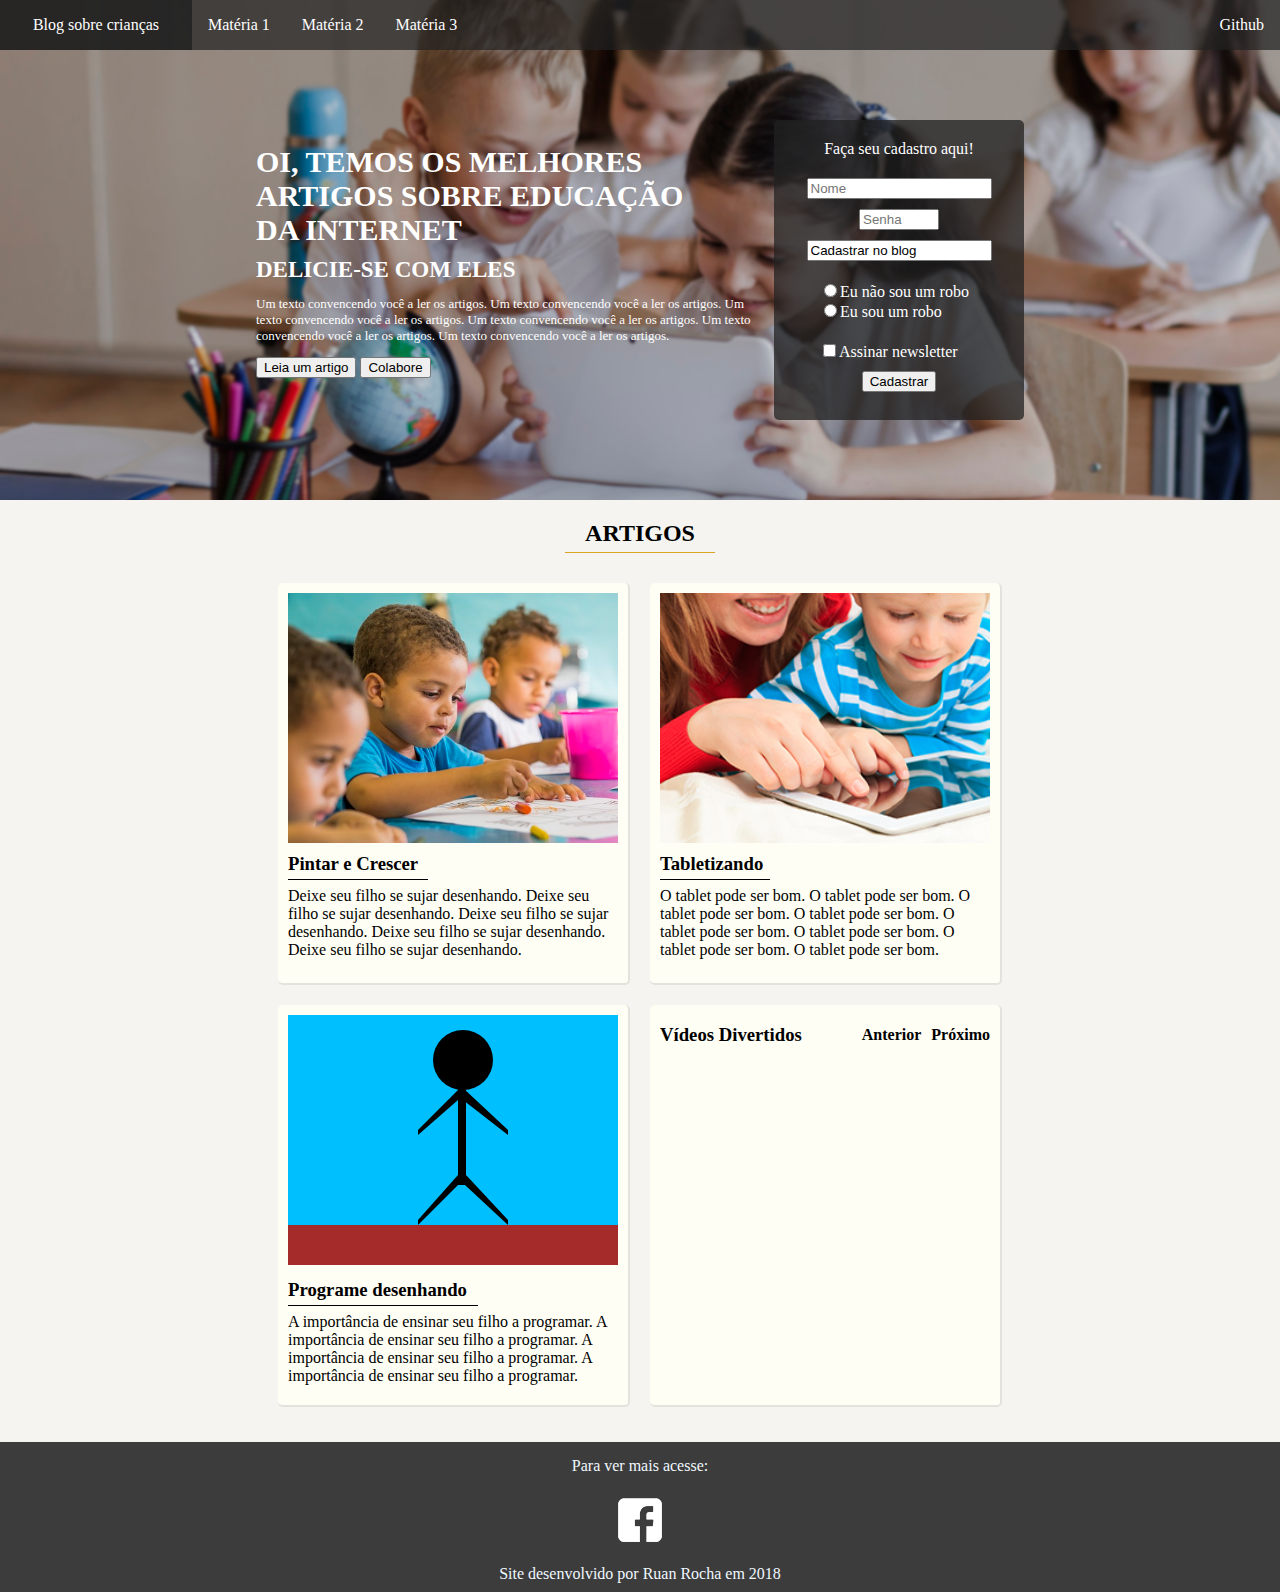
<file: Atividade2/index.html>
<!DOCTYPE html>
<html>
<head>
    <meta charset="utf-8" />
    <title>Blog sobre crianças</title>
    <style>
        body{
            margin: 0;
            padding: 0;
            background-color:  rgb(245, 244, 240);
        }
        p{
            word-wrap: break-word;
        }
        footer{
            width: 100%;
            height: 150px;
            background-color: rgb(60, 60, 60);
            margin-top: 25px;
            margin-bottom: 0;
        }
        footer p{
            color: aliceblue;
            position: relative;
            display: flex;
            flex-direction: row;
            justify-content: center;
            align-items: center;
            margin-bottom: 0;
        }
        header{
            margin: 0;
            padding: 0;
            width: 15%;
            float: left;
        }
        header > div{
            list-style-type: none;
            margin: 0;
            padding: 0;
            width: 100%;
            overflow: hidden;
            background-color: rgba(33, 33, 33, 0.7);
        }
        header > div > a{
            display: block;
            color: white;
            text-align: center;
            padding: 16px;
            text-decoration: none;
        }
        header > div > a:hover{
            background-color: rgba(33, 33, 33, 0.8);
        }
        header > div > a > h1{
            font-size: 16px;
            padding: 0;
            margin: 0;
            font-weight: 100;
        }
        nav{
            margin: 0;
            padding: 0;
            width: 85%;
            float: right;
        }
        nav > ul{
            list-style-type: none;
            margin: 0;
            padding: 0;
            width: 100%;
            overflow: hidden;
            background-color: rgba(33, 33, 33, 0.7);
        }
        nav > ul > li{
            float: left;
        }
        .floatR{
            float: right;
        }
        nav > ul > li > a:hover{
            background-color: rgba(33, 33, 33, 0.9);
        }
        nav > ul > li > a{
            display: block;
            color: white;
            text-align: center;
            padding: 16px;
            text-decoration: none;
        }
        .cadastro{
            width: 100%;
            height: 500px;
            margin: 0;
            background-image: url("345941-PAIUME-210.jpg");
            background-size: 100%;
            background-position: center;
        }
        .form{
            height: 300px;
            width: 250px;
            background-color: rgba(33, 33, 33, 0.75);
            float: right;
            margin-top: 5.5%;
            margin-right: 20%;
            border-radius:5px;
            color: white;
        }
        .form-item{
            text-align: center;
            margin: 10px;
        }
        .matInic{
            height: 300px;
            width: 500px;
            float: left;
            margin-left: 20%;
            margin-top: 5.5%;
        }
        .div_titulo{
            position: relative;
            display: flex;
            flex-direction: row;
            justify-content: center;
            align-items: center;
        }
        .titulo_secao{
            text-align: center;
            align-content: center;
            width: 150px;
            padding-bottom: 5px;
            border-style: solid;
            border-width: 0px 0px 1px 0px;
            border-color: goldenrod;
        }
        .titulo_inic{
            color: white;
            font-size: 30px;
            margin-bottom: 10px;
        }
        .titulo_sec{
            font-size: 23px;
            font-weight: 600;
            margin: 0;
            padding: 0;
        }
        .para_tit_inic{
            color: white;
            font-size: 13px;
        }
        #imgArt1{
            height: 250px;
            width: 330px;
            background-image: url("AulaDeMovimento_M2.jpg");
            background-repeat: no-repeat;
            background-size: 130%;
            margin: 10px 10px 0px 10px;
        }
        #imgArt2{
            height: 250px;
            width: 330px;
            background-image: url("ParentKid_tablet_1920x1080.jpg");
            background-repeat: no-repeat;
            background-size: 140%;
            margin: 10px 10px 0px 10px;
        }
        #svgArt3{
            height: 250px;
            width: 330px;
            margin: 10px 10px 0px 10px;
        }
        .sec{
            height: 100px;
            width: 330px;
            margin: 0px 10px 10px 10px;
        }
        
        section h3, .sec h3{
            margin-top:10px;
            margin-bottom: 7px;
            border-style: solid;
            border-width: 0px 0px 1px 0px;
            border-color: black;
            width: 140px;
            padding-bottom: 4px; 
        }
        section p, .sec p{
            margin-top: 0px;
            padding: 0px;
        }
        .container{
            position: relative;
            display: flex;
            flex-direction: row;
            justify-content: center;
            align-items: center;
        }
        .art{
            width: 350px;
            height: 400px;
            margin: 10px;
            background-color: rgb(255, 254, 244);
            border-right: 2px solid rgba(200, 200, 200, 0.5);
            border-bottom: 2px solid rgba(200, 200, 200, 0.5);
            border-radius:5px;
        }
        .icon{
            position: relative;
            display: flex;
            flex-direction: row;
            justify-content: center;
            align-items: center;
            margin-top: 20px;
        }
        .icon img{
            width: 50px;
            height: 50px;
        }
    </style>
</head>
<body>
    <header>
        <div><a href="#"><h1>Blog sobre crianças</h1></a></div>
    </header>
    <nav>
        <ul>
            <li><a href="https://edition.cnn.com/2018/09/03/opinions/france-smartphone-ban-opinion-bociurkiw/index.html">Matéria 1</a></li>
            <li><a href="https://www.bbc.co.uk/news/uk-england-lancashire-45398774">Matéria 2</a></li>
            <li><a href="http://news.met.police.uk/news/christmas-tree-project-launched-137264">Matéria 3</a></li>
            <li class="floatR"><a href="https://github.com/ruanrochaas">Github</a></li>
        </ul>
    </nav>
    <div class="cadastro">
        <div class="matInic">
            <h2 class="titulo_inic">OI, TEMOS OS MELHORES ARTIGOS SOBRE EDUCAÇÃO <br>DA INTERNET</h2>
            <P class="titulo_inic titulo_sec">DELICIE-SE COM ELES</P>
            <p class="para_tit_inic">Um texto convencendo você a ler os artigos. Um texto convencendo você a ler os artigos. Um texto convencendo você a ler os artigos. Um texto convencendo você a ler os artigos. Um texto convencendo você a ler os artigos. Um texto convencendo você a ler os artigos. </p>
            <a href="#art1"><button>Leia um artigo</button></a>
            <a href="#form"><button>Colabore</button></a>
        </div>
        <article>
            <form class="form" action="" method="GET" id="form">
                <div class="form-item" style="padding-top:10px">Faça seu cadastro aqui!</div>
                <div style="margin: 20px;">
                    <div class="form-item"><input type="text" placeholder="Nome" maxlength="15"></div>
                    <div class="form-item"><input type="number" placeholder="Senha" min="25000" max="30000"></div>
                    <div class="form-item"><input type="aviso" value="Cadastrar no blog" readonly></div>
                </div>
                <div style="margin: 20px;">
                    <div style="width: 160px; margin: auto; text-align: left;">
                        <input type="radio" name="robot">Eu não sou um robo<br>
                        <input type="radio" name="robot">Eu sou um robo
                    </div>
                </div>
                <div style="width: 160px; margin: auto; text-align: left;"><input type="checkbox">Assinar newsletter</div>
                <div class="form-item"><button onclick="alert('Cadastro realizado!')">Cadastrar</button></div>
            </form>
        </article>
    </div>
    <div>
        <div class="div_titulo">
            <h2 class="titulo_secao">ARTIGOS</h2>
        </div>
        <div class="container">
            <article class="art">
                <section id="imgArt1"></section>
                <section class="sec">
                    <h3>Pintar e Crescer</h3>
                    <p>Deixe seu filho se sujar desenhando. Deixe seu filho se sujar desenhando. Deixe seu filho se sujar desenhando. Deixe seu filho se sujar desenhando. Deixe seu filho se sujar desenhando. </p>
                </section>
            </article>
            <article class="art">
                <section id="imgArt2"></section>
                <section class="sec">
                    <h3 style="width: 110px">Tabletizando</h3>
                    <p>O tablet pode ser bom. O tablet pode ser bom. O tablet pode ser bom. O tablet pode ser bom. O tablet pode ser bom. O tablet pode ser bom. O tablet pode ser bom. O tablet pode ser bom. </p>
                </section>
            </article>
        </div>
        <div class="container">
            <article class="art">
                <section>
                    <svg id="svgArt3">
                        <rect x="0" y="0" width="450px" height="210px" fill="deepskyblue" />
                        <rect x="0" y="210" width="450px" height="50px" fill="brown" />
                        <circle cx="175" cy="45" r="30" fill="black" />
                        <rect x="170" y="70" width="8px" height="100px" fill="black" />
                        <polygon points="170,75 170,85 130,120 130,115" fill="black" />
                        <polygon points="175,73 175,85 220,120 220,115" fill="black" />
                        <polygon points="170,160 170,170 130,210 130,205" fill="black" />
                        <polygon points="178,160 177,170 220,210 220,205" fill="black" />
                    </svg>
                </section>
                <section class="sec">
                    <h3 style="width: 190px">Programe desenhando</h3>
                    <p>A importância de ensinar seu filho a programar. A importância de ensinar seu filho a programar. A importância de ensinar seu filho a programar. A importância de ensinar seu filho a programar.</p>
                </section>
            </article>
            <article class="art">
                <h3 style="float:left; padding-left: 10px">Vídeos Divertidos</h3>
                <div>
                    <a onclick="document.getElementById('vid1').style.display = 'none'; document.getElementById('vid2').style.display = 'block';"><h4 style="float:right; padding-right: 10px">Próximo</h4></a>
                    <a onclick="document.getElementById('vid2').style.display = 'none'; document.getElementById('vid1').style.display = 'block';"><h4 style="float:right; padding-right: 10px">Anterior</h4></a>
                </div>
                <iframe id="vid1" style="display:block" width="350" height="330" src="https://www.youtube.com/embed/OaB2ebyEQ-Y" frameborder="0" allow="autoplay; encrypted-media" allowfullscreen></iframe>
                <iframe id="vid2" style="display:none" width="350" height="330" src="https://www.youtube.com/embed/Fsn48jgFUGM" frameborder="0" allow="autoplay; encrypted-media" allowfullscreen ></iframe>
            </article>
        </div>
    </div>
    <footer>
        <p style="padding-top: 15px">Para ver mais acesse:</p>
        <div class="icon"><a href="http://facebook.com/meunomeinteiro"><img src="facebook.png" alt="facebook logo"></a></div>
        <p>Site desenvolvido por Ruan Rocha em 2018</p>
    </footer>
</body>
</html>
</file>
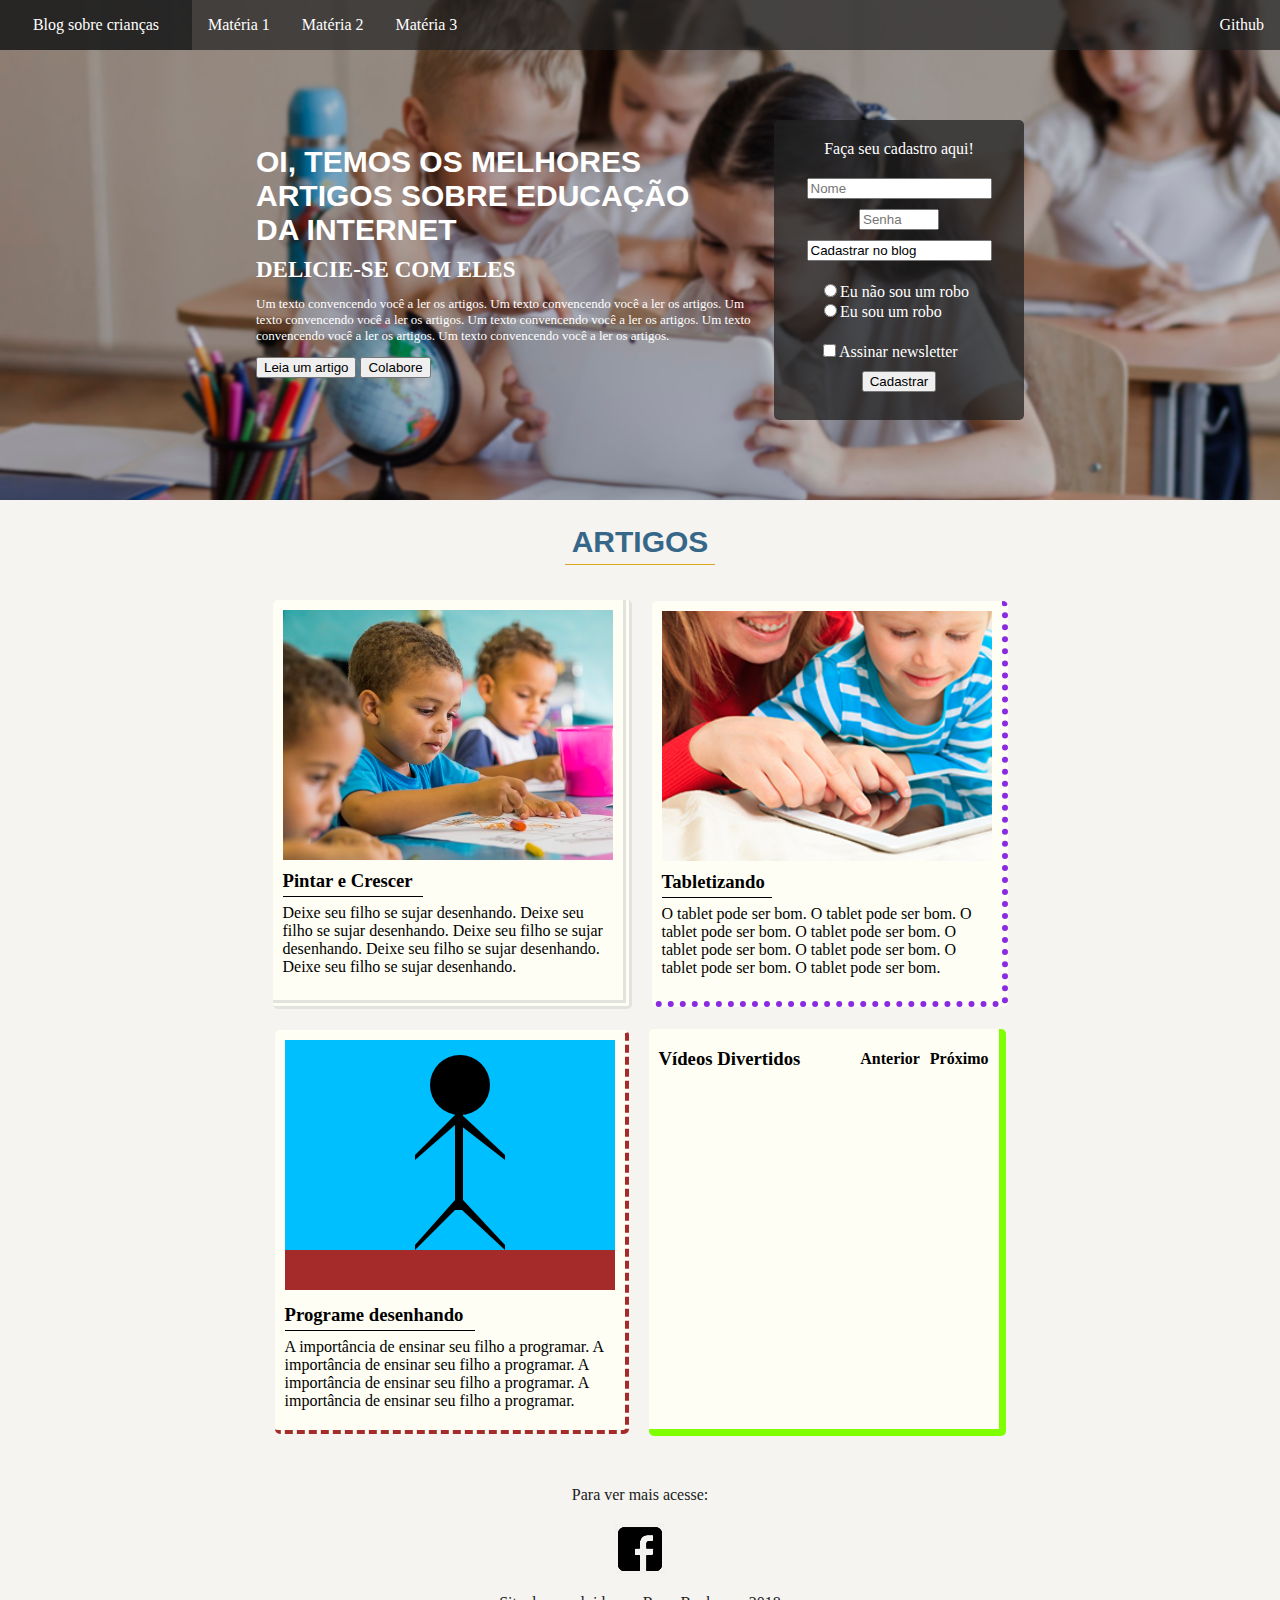
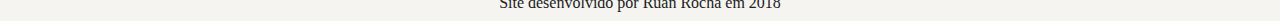
<file: Atividade3/index.html>
<!DOCTYPE html>
<html>
<head>
    <meta charset="utf-8" />
    <title>Blog sobre crianças</title>
    <link rel="stylesheet" href="style.css">
</head>
<body>
    <header>
        <div><a href="#"><h1>Blog sobre crianças</h1></a></div>
    </header>
    <nav>
        <ul>
            <li><a href="https://edition.cnn.com/2018/09/03/opinions/france-smartphone-ban-opinion-bociurkiw/index.html">Matéria 1</a></li>
            <li><a href="https://www.bbc.co.uk/news/uk-england-lancashire-45398774">Matéria 2</a></li>
            <li><a href="http://news.met.police.uk/news/christmas-tree-project-launched-137264">Matéria 3</a></li>
            <li class="floatR"><a href="https://github.com/ruanrochaas">Github</a></li>
        </ul>
    </nav>
    <div class="cadastro">
        <div class="matInic">
            <h2 class="titulo_inic">OI, TEMOS OS MELHORES ARTIGOS SOBRE EDUCAÇÃO <br>DA INTERNET</h2>
            <P class="titulo_inic titulo_sec">DELICIE-SE COM ELES</P>
            <p class="para_tit_inic">Um texto convencendo você a ler os artigos. Um texto convencendo você a ler os artigos. Um texto convencendo você a ler os artigos. Um texto convencendo você a ler os artigos. Um texto convencendo você a ler os artigos. Um texto convencendo você a ler os artigos. </p>
            <a href="#art1"><button>Leia um artigo</button></a>
            <a href="#form"><button>Colabore</button></a>
        </div>
        <article>
            <form class="form" action="" method="GET" id="form">
                <div class="form-item" style="padding-top:10px">Faça seu cadastro aqui!</div>
                <div style="margin: 20px;">
                    <div class="form-item"><input type="text" placeholder="Nome" maxlength="15"></div>
                    <div class="form-item"><input type="number" placeholder="Senha" min="25000" max="30000"></div>
                    <div class="form-item"><input type="aviso" value="Cadastrar no blog" readonly></div>
                </div>
                <div style="margin: 20px;">
                    <div style="width: 160px; margin: auto; text-align: left;">
                        <input type="radio" name="robot">Eu não sou um robo<br>
                        <input type="radio" name="robot">Eu sou um robo
                    </div>
                </div>
                <div style="width: 160px; margin: auto; text-align: left;"><input type="checkbox">Assinar newsletter</div>
                <div class="form-item"><button onclick="cadst()">Cadastrar</button></div>
            </form>
        </article>
    </div>
    <div>
        <div class="div_titulo">
            <h2 class="titulo_secao">ARTIGOS</h2>
        </div>
        <div class="container">
            <article class="art">
                <section id="imgArt1"></section>
                <section class="sec">
                    <h3>Pintar e Crescer</h3>
                    <p>Deixe seu filho se sujar desenhando. Deixe seu filho se sujar desenhando. Deixe seu filho se sujar desenhando. Deixe seu filho se sujar desenhando. Deixe seu filho se sujar desenhando. </p>
                </section>
            </article>
            <article class="art" style="border-right-style: dotted; border-bottom-style: dotted; border-width: 0.5vw; border-color: blueviolet;">
                <section id="imgArt2"></section>
                <section class="sec">
                    <h3 style="width: 110px">Tabletizando</h3>
                    <p>O tablet pode ser bom. O tablet pode ser bom. O tablet pode ser bom. O tablet pode ser bom. O tablet pode ser bom. O tablet pode ser bom. O tablet pode ser bom. O tablet pode ser bom. </p>
                </section>
            </article>
        </div>
        <div class="container">
            <article class="art" style="border-right-style: dashed; border-bottom-style: dashed; border-width: 0.05in; border-color: brown">
                <section>
                    <svg id="svgArt3">
                        <rect x="0" y="0" width="450px" height="210px" fill="deepskyblue" />
                        <rect x="0" y="210" width="450px" height="50px" fill="brown" />
                        <circle cx="175" cy="45" r="30" fill="black" />
                        <rect x="170" y="70" width="8px" height="100px" fill="black" />
                        <polygon points="170,75 170,85 130,120 130,115" fill="black" />
                        <polygon points="175,73 175,85 220,120 220,115" fill="black" />
                        <polygon points="170,160 170,170 130,210 130,205" fill="black" />
                        <polygon points="178,160 177,170 220,210 220,205" fill="black" />
                    </svg>
                </section>
                <section class="sec">
                    <h3 style="width: 190px">Programe desenhando</h3>
                    <p>A importância de ensinar seu filho a programar. A importância de ensinar seu filho a programar. A importância de ensinar seu filho a programar. A importância de ensinar seu filho a programar.</p>
                </section>
            </article>
            <article class="art" style="border-right-style: solid; border-bottom-style: solid; border-width: 0.2cm; border-color: chartreuse">
                <h3 style="float:left; padding-left: 10px">Vídeos Divertidos</h3>
                <div>
                    <a onclick="prox()"><h4 style="float:right; padding-right: 10px">Próximo</h4></a>
                    <a onclick="ant()"><h4 style="float:right; padding-right: 10px">Anterior</h4></a>
                </div>
                <iframe id="vid1" style="display:block" width="350" height="330" src="https://www.youtube.com/embed/OaB2ebyEQ-Y" frameborder="0" allow="autoplay; encrypted-media" allowfullscreen></iframe>
                <iframe id="vid2" style="display:none" width="350" height="330" src="https://www.youtube.com/embed/Fsn48jgFUGM" frameborder="0" allow="autoplay; encrypted-media" allowfullscreen ></iframe>
            </article>
        </div>
    </div>
    <footer>
        <p style="padding-top: 15px">Para ver mais acesse:</p>
        <div class="icon"><a href="http://facebook.com/meunomeinteiro"><img src="facebook.png" alt="facebook logo"></a></div>
        <p>Site desenvolvido por Ruan Rocha em 2018</p>
    </footer>
    <script src="script.js"></script>
</body>
</html>
</file>
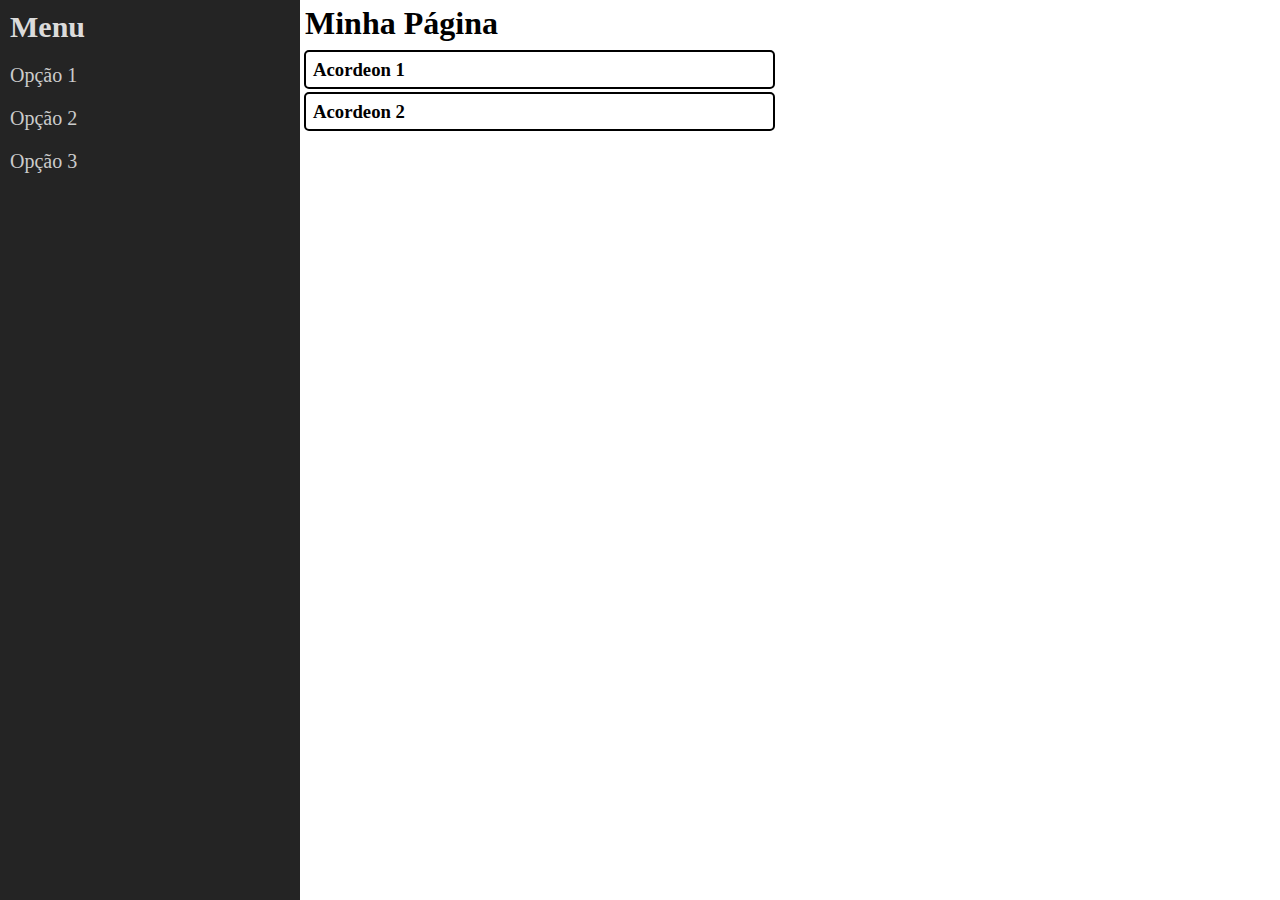
<file: Atividade5/index.html>
<!DOCTYPE html>
<html lang="en">
<head>
    <meta charset="UTF-8">
    <meta name="viewport" content="width=device-width, initial-scale=1.0">
    <meta http-equiv="X-UA-Compatible" content="ie=edge">
    <link rel="stylesheet" href="style.css">
    <title>Minha Página</title>
</head>
<body>
    <div class="container">
        
        <div class="tela">
            <div class="menu">
                <h3>Menu</h3>
                <ul>
                    <li><a href="#">Opção 1</a></li>
                    <li><a href="#">Opção 2</a></li>
                    <li><a href="#">Opção 3</a></li>
                </ul>
            </div>
            <div class="conteudo">
                <header>
                    <div class="menu-bot"><img src="./Images/Hamburger_icon.svg.png" alt=""></div>
                    <h1 class="titulo">Minha Página</h1>
                </header>
                <div class="acord">
                    <h3><a href="#" class="tit1">Acordeon 1</a></h3>
                    <div class="p1"><p>Texto acordeon 1. Texto acordeon 1. Texto acordeon 1. Texto acordeon 1. Texto acordeon 1. Texto acordeon 1. Texto acordeon 1. Texto acordeon 1. Texto acordeon 1. Texto acordeon 1. Texto acordeon 1. Texto acordeon 1. Texto acordeon 1. Texto acordeon 1. Texto acordeon 1. Texto acordeon 1. Texto acordeon 1. Texto acordeon 1. Texto acordeon 1. Texto acordeon 1. Texto acordeon 1. Texto acordeon 1. Texto acordeon 1. Texto acordeon 1. </p></div>
                </div>
                <div class="acord">
                    <h3><a href="#" class="tit1">Acordeon 2</a></h3>
                    <div class="p1"><p>Texto acordeon 1. Texto acordeon 1. Texto acordeon 1. Texto acordeon 1. Texto acordeon 1. Texto acordeon 1. Texto acordeon 1. Texto acordeon 1. Texto acordeon 1. Texto acordeon 1. Texto acordeon 1. Texto acordeon 1. Texto acordeon 1. Texto acordeon 1. Texto acordeon 1. Texto acordeon 1. Texto acordeon 1. Texto acordeon 1. Texto acordeon 1. Texto acordeon 1. Texto acordeon 1. Texto acordeon 1. Texto acordeon 1. Texto acordeon 1. </p></div>
                </div>
            </div>
        </div>
    </div>
    <script src="./script.js"></script>
</body>
</html>
</file>
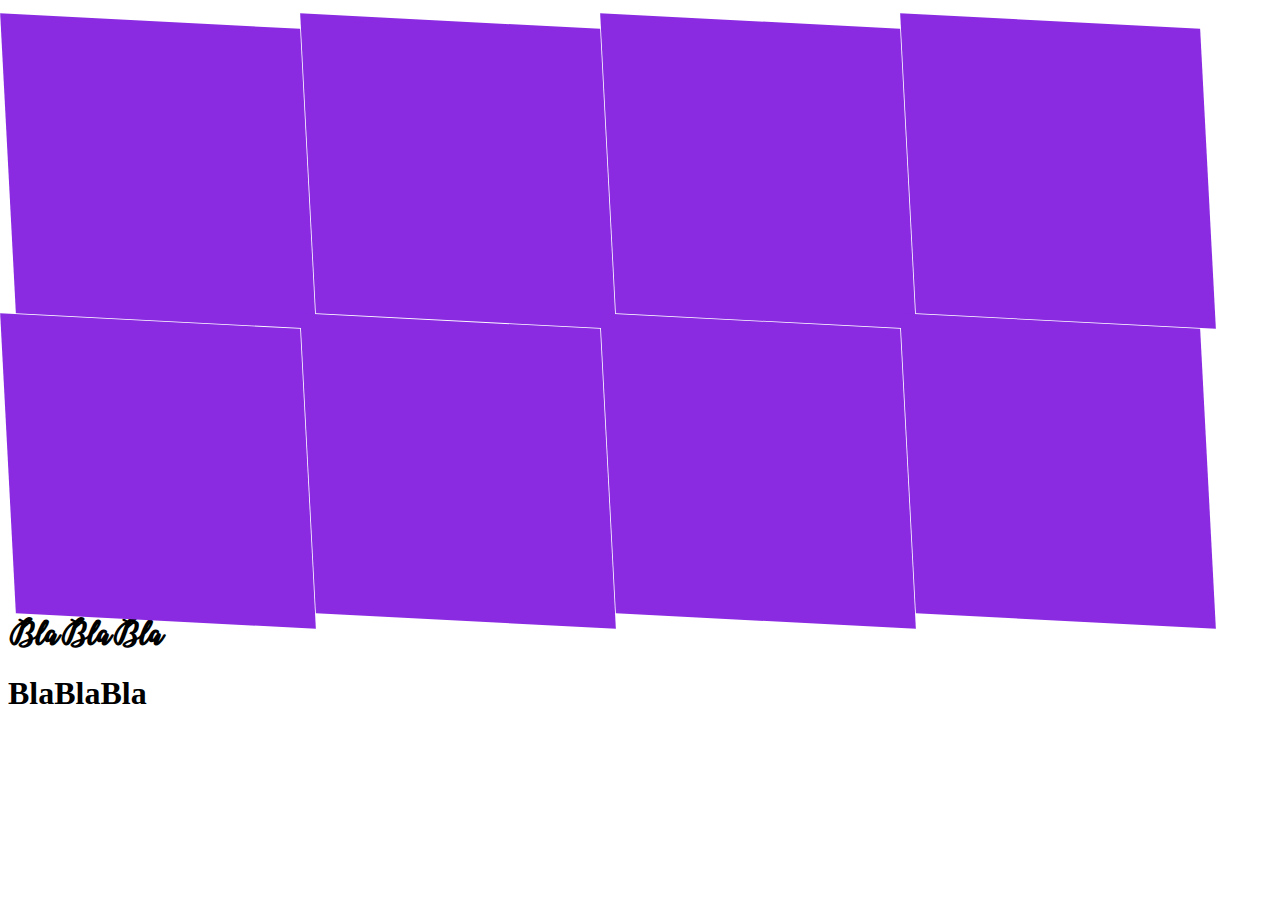
<file: Teste1/index.html>
<!DOCTYPE html>
<html lang="en">
<head>
    <meta charset="UTF-8">
    <meta name="viewport" content="width=device-width, initial-scale=1.0">
    <meta http-equiv="X-UA-Compatible" content="ie=edge">
    <title>Document</title>
    <style>
        @font-face{
            font-family: minhafonte;
            src: url(BelindaScript.otf);
            font-weight: normal;
            font-style: normal;
        }
        .teste{
            float: left;
            width: 300px;
            height: 300px;
            background-color: blueviolet;
            transform: skew(3deg, 3deg);
        }
        .teste:hover{
            transform: rotate(45deg);
            transition: transform 200ms;
            background-color: red;
        }
        .teste2{
            transform: rotate(45deg);
            transition: transform 200ms;
            background-color: red;
        }
        .bla{
            font-family: minhafonte;
        }
    </style>
</head>
<body>
    <div class="teste" onclick="mudarClasse(this)"></div>
    <div class="teste" onclick="mudarClasse(this)"></div>
    <div class="teste" onclick="mudarClasse(this)"></div>
    <div class="teste" onclick="mudarClasse(this)"></div>
    <div class="teste" onclick="mudarClasse(this)"></div>
    <div class="teste" onclick="mudarClasse(this)"></div>
    <div class="teste" onclick="mudarClasse(this)"></div>
    <div class="teste" onclick="mudarClasse(this)"></div>
    <h1 class="bla">BlaBlaBla</h1>
    <h1>BlaBlaBla</h1>
    <script>
        function mudarClasse(ele){
            ele.classList.add('teste2');
        }
    </script>
</body>
</html>
</file>
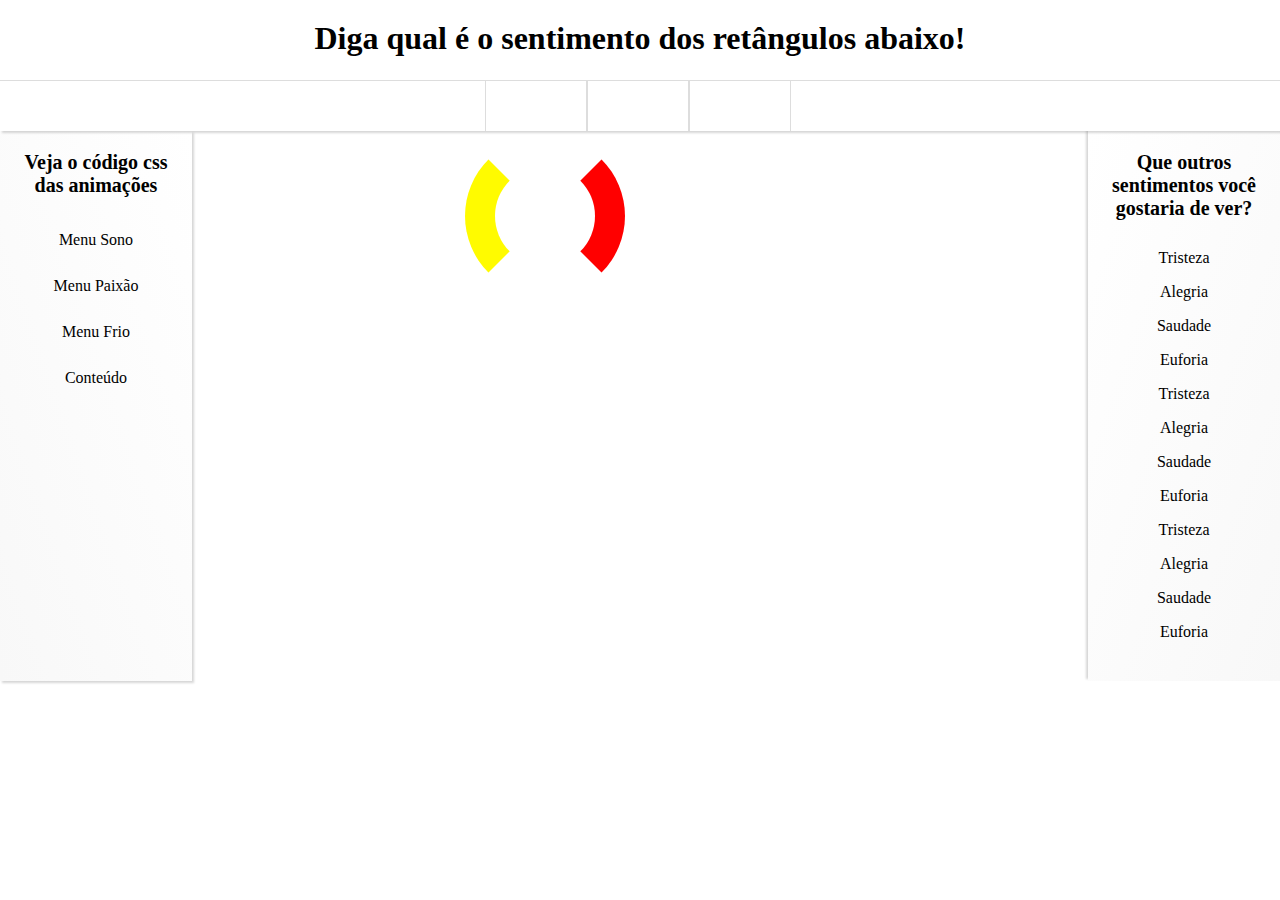
<file: Trabalho1/index.html>
<!DOCTYPE html>

<head>
    <meta charset="UTF-8">
    <meta name="viewport" content="width=device-width, initial-scale=1.0">
    <meta http-equiv="X-UA-Compatible" content="ie=edge">
    <link rel="stylesheet" href="style.css">
    <title>Document</title>
</head>
<body>
    <header>
        <h1 class="titulo">Diga qual é o sentimento dos retângulos abaixo!</h1>
    </header>
    <nav class="nav">
        <ul class="menu">
            <li class="liSono">
                <div class="dropdownSono">
                    <a class="sono" href=""><h2></h2></a>
                    <div class="dropdownContentSono">
                        <ul class="menu-dropdown">
                            <li class="list-item"><a href="">Sono</a></li>
                            <li class="list-item"><a href="">Respiração</a></li>
                            <li class="list-item"><a href="">Saco Cheio</a></li>
                        </ul>
                    </div>
                </div>
            </li>
            <li class="liAmor">
                <div class="dropdownAmor">
                    <a href="" class="amor"><h2></h2></a>
                    <div class="dropdownContentAmor">
                        <ul class="menu-dropdown">
                            <li class="list-item"><a href="">Paixão</a></li>
                            <li class="list-item"><a href="">Amor</a></li>
                            <li class="list-item"><a href="">Coração Batendo</a></li>
                        </ul>
                    </div>
                </div>
            </li>
            <li class="liFrio">
                <div class="dropdownFrio">
                    <a href="" class="frio"><h2></h2></a>
                    <div class="dropdownContentFrio">
                        <ul class="menu-dropdown">
                            <li class="list-item"><a href="">Choque Elétrico</a></li>
                            <li class="list-item"><a href="">Medo</a></li>
                            <li class="list-item"><a href="">Frio</a></li>
                        </ul>
                    </div>
                </div>
            </li>
        </ul>
    </nav>
    <div class="container">
        <aside class="latEsq">
            <h2>Veja o código css das animações</h2>
            <ul class="animCSS">
                <li><a href="">Menu Sono</a></li>
                <li><a href="">Menu Paixão</a></li>
                <li><a href="">Menu Frio</a></li>
                <li><a href="">Conteúdo</a></li>
            </ul>
        </aside>
        <div class="conteudo">
            <div class="centro">
                <div class="imagem"></div>
            </div>
        </div>
        <aside class="latDir">
            <h2>Que outros sentimentos você gostaria de ver?</h2>
            <ul class="sentimentos">
                <li><a href="">Tristeza</a></li>
                <li><a href="">Alegria</a></li>
                <li><a href="">Saudade</a></li>
                <li><a href="">Euforia</a></li>
                <li><a href="">Tristeza</a></li>
                <li><a href="">Alegria</a></li>
                <li><a href="">Saudade</a></li>
                <li><a href="">Euforia</a></li>
                <li><a href="">Tristeza</a></li>
                <li><a href="">Alegria</a></li>
                <li><a href="">Saudade</a></li>
                <li><a href="">Euforia</a></li>
            </ul>
        </aside>
    </div>
</body>
</html>
</file>
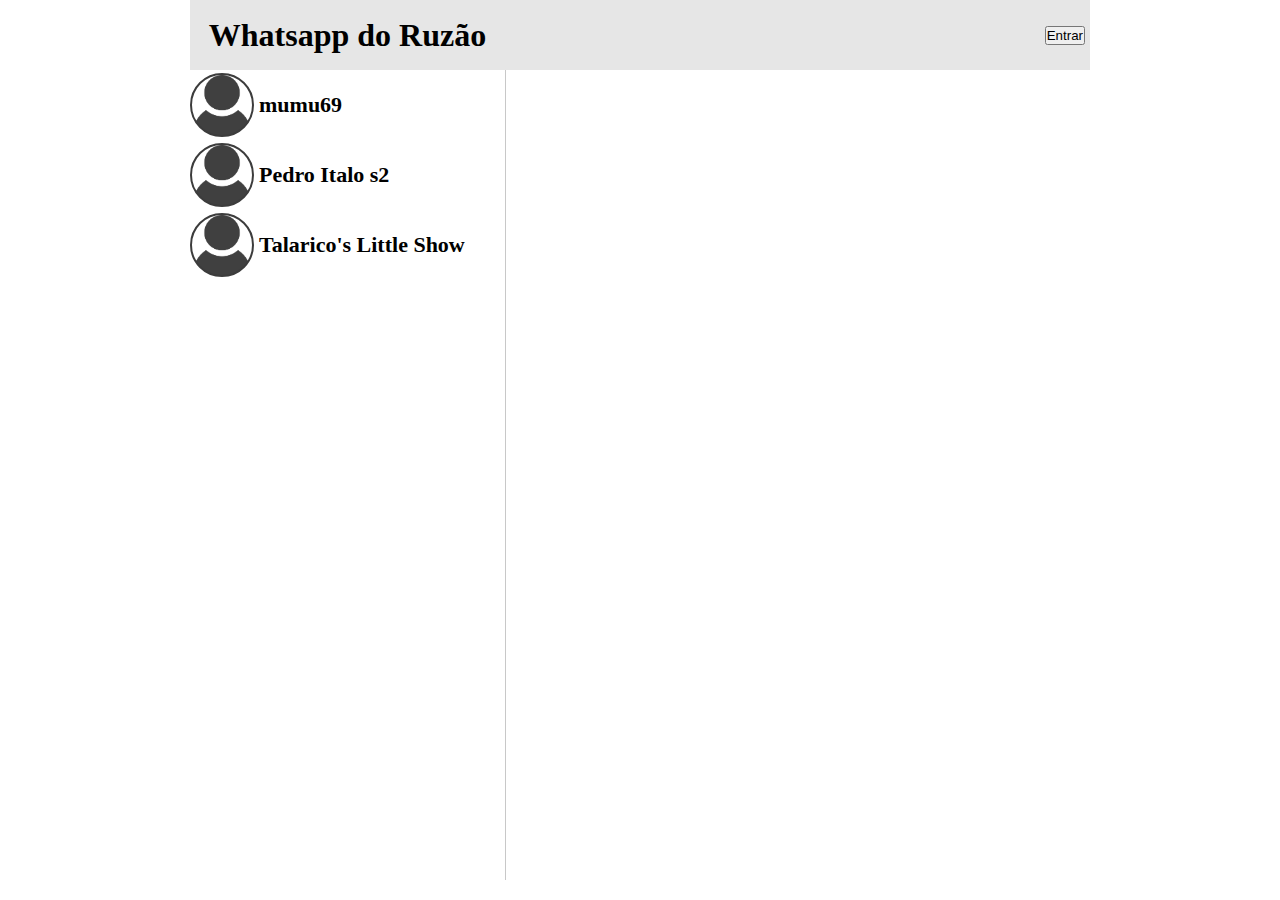
<file: Trabalho2-pt1/index.html>
<!DOCTYPE html>
<html lang="en">
<head>
    <meta charset="UTF-8">
    <meta name="viewport" content="width=device-width, initial-scale=1.0">
    <meta http-equiv="X-UA-Compatible" content="ie=edge">
    <link rel="stylesheet" href="./style.css">
    <title>Whatsapp</title>
</head>
<body>
    <div class="container">
        <header class="cabecalho">
            <div class="col-esq">
                <h1 class="nome">Whatsapp do Ruzão</h1>
            </div>
            <div class="col-dir">
                <h3 class="nome-conv"></h3>
                <button class="bot-entrar">Entrar</button>
            </div>
        </header>
        <aside class="list-amig" id="list-amig">
            <ul class="org-list-amig" id="org-list-amig">
            </ul>
        </aside>
        <div class="conversa">
            <ul class="msgs-conv" id="msgs-conv">
            </ul>
        </div>
    </div>
    <script src="script.js"></script>
</body>
</html>
</file>
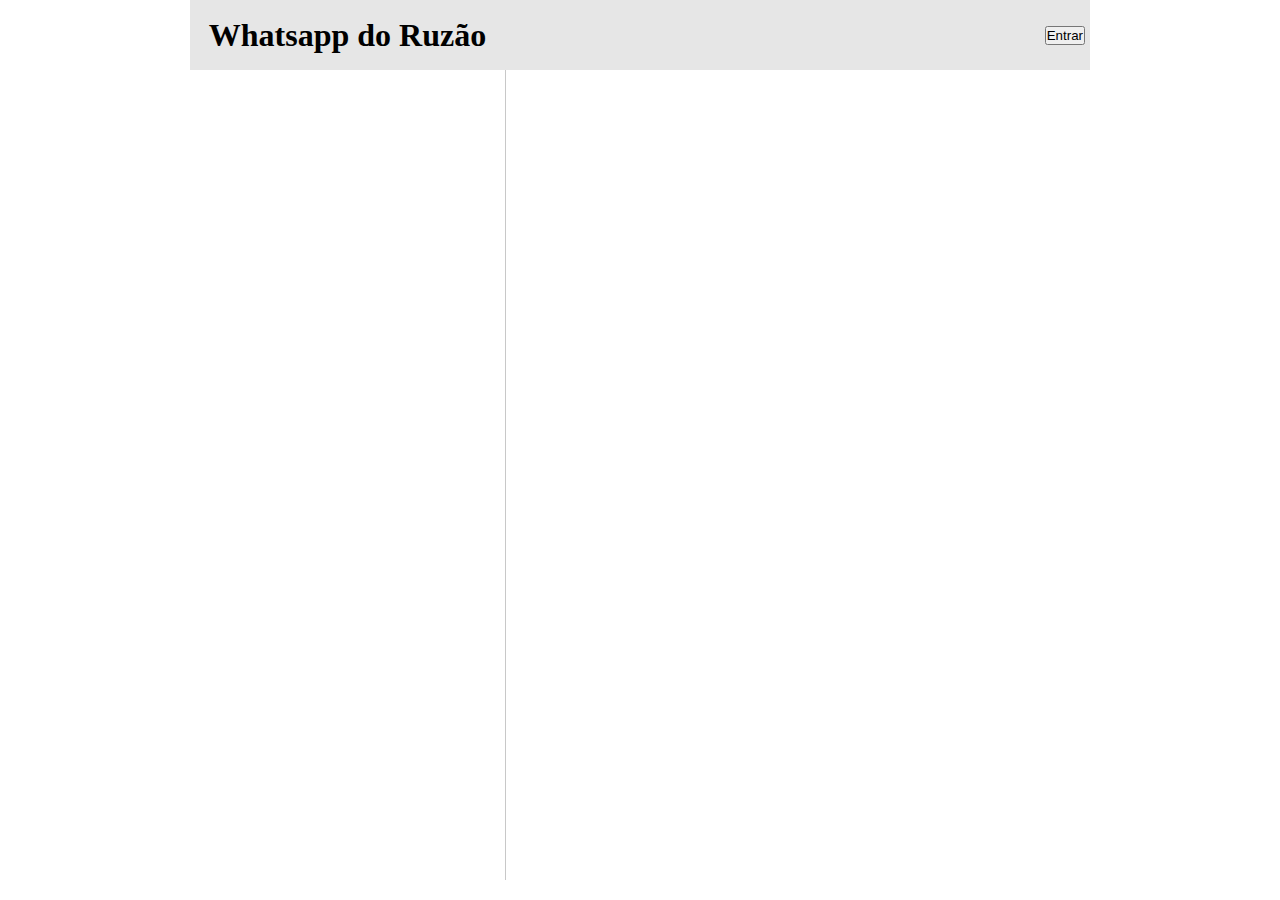
<file: Trabalho2-pt2/index.html>
<!DOCTYPE html>
<html lang="en">
<head>
    <meta charset="UTF-8">
    <meta name="viewport" content="width=device-width, initial-scale=1.0">
    <meta http-equiv="X-UA-Compatible" content="ie=edge">
    <link rel="stylesheet" href="./style.css">
    <title>Whatsapp</title>
</head>
<body>
    <div class="container">
        <header class="cabecalho">
            <div class="col-esq">
                <h1 class="nome">Whatsapp do Ruzão</h1>
            </div>
            <div class="col-dir">
                <h3 class="nome-conv"></h3>
                <button class="bot-entrar">Entrar</button>
            </div>
        </header>
        <aside class="list-amig" id="list-amig">
            <ul class="org-list-amig" id="org-list-amig">
            </ul>
        </aside>
        <div class="conversa">
            <ul class="msgs-conv" id="msgs-conv">
            </ul>
        </div>
    </div>
    <script src="script-pt2.js"></script>
</body>
</html>
</file>
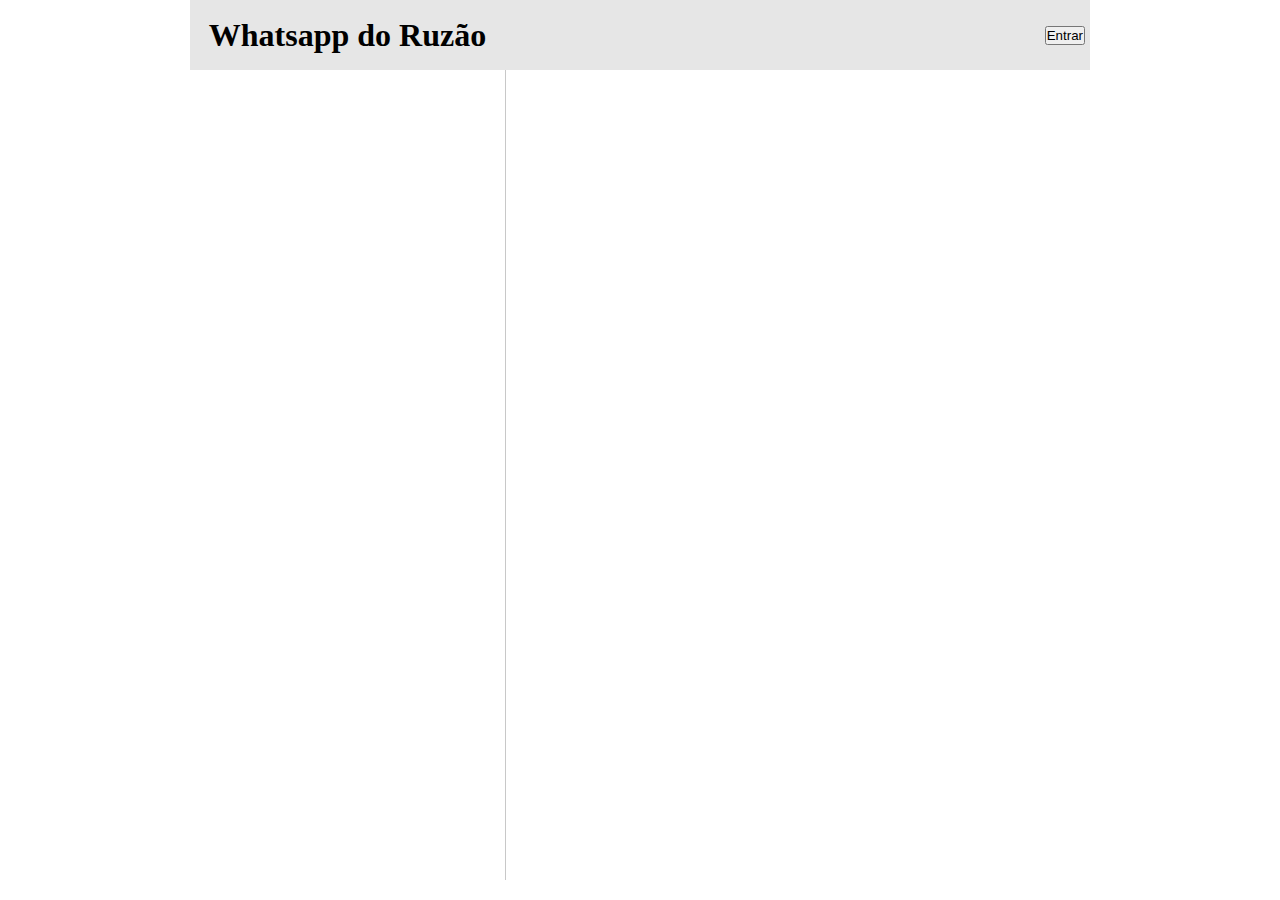
<file: Trabalho2-pt3/index.html>
<!DOCTYPE html>
<html lang="en">
<head>
    <meta charset="UTF-8">
    <meta name="viewport" content="width=device-width, initial-scale=1.0">
    <meta http-equiv="X-UA-Compatible" content="ie=edge">
    <link rel="stylesheet" href="./style.css">
    <title>Whatsapp</title>
</head>
<body>
    <div class="modal-container">
        <div class="modal">
            <form action="" class="form-modal">
            </form>
        </div>
    </div>
    <div class="container">
        <header class="cabecalho">
            <div class="col-esq">
                <h1 class="nome">Whatsapp do Ruzão</h1>
            </div>
            <div class="col-dir">
                <h3 class="nome-conv"></h3>
                <button class="bot-entrar">Entrar</button>
            </div>
        </header>
        <aside class="list-amig" id="list-amig">
            <ul class="org-list-amig" id="org-list-amig">
            </ul>
        </aside>
        <div class="conversa">
            <ul class="msgs-conv" id="msgs-conv">
            </ul>
        </div>
    </div>
    <script src="script-pt3.js"></script>
</body>
</html>
</file>
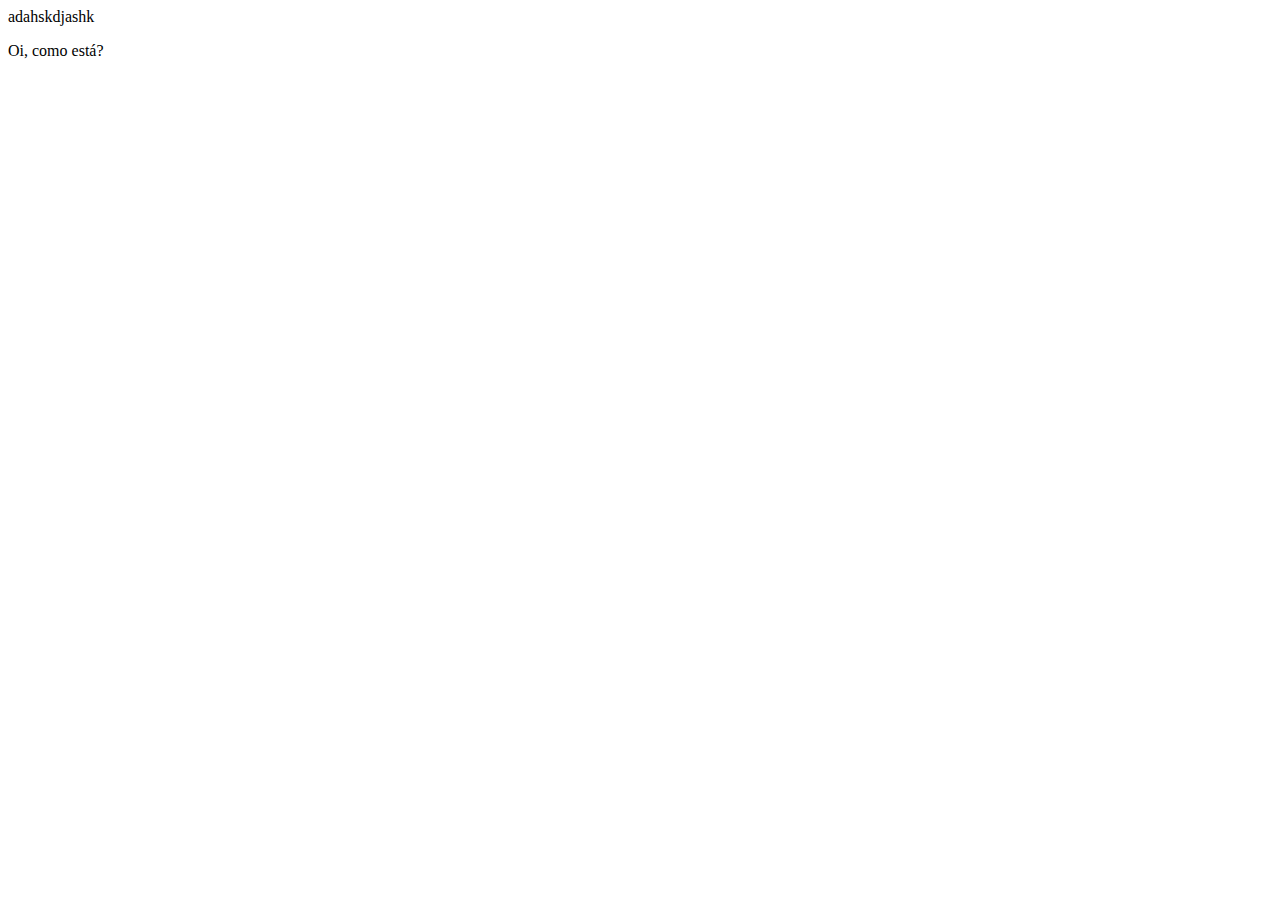
<file: zMisc/Outros/index.html>
<!DOCTYPE html>
<html lang="en">
<head>
    <meta charset="UTF-8">
    <meta name="viewport" content="width=device-width, initial-scale=1.0">
    <meta http-equiv="X-UA-Compatible" content="ie=edge">
    <title>Document</title>
</head>
<body>
    <div class="seila">
        adahskdjashk
    </div>
    <div class="container">
        <p class="paragrafo">Oi, como está?</p>
    </div>
    <script>
        /* let parteDocumento = document.querySelector(".container p");
        
        console.log(parteDocumento.innerText);

        document.querySelector(".container p").innerText = guardarTexto; */
        
        /* 
        let conexao = new XMLHttpRequest();

        let url = "https://jsonplaceholder.typicode.com/post/1/comments";
        
        conexao.open("GET", url, true);

        conexao.onload = function(){
            if(this.status == 200){
                let p = document.createElement("p");
                let div = document.querySelector(".container");
                
                p.innerText = JSON.parse(this.responseText)[0].body;
                div.appendChild(p);
            }
        };
        
        conexao.send(); */



        localStorage.setItem("idTexto","0");

        function pegarTexto(){
            let xhttp = new XMLHttpRequest();

            xhttp.open("GET", "https://jsonplaceholder.typicode.com/post/1/comments", true);
            xhttp.onload = function(){
                if(this.status == 200){
                    let p = document.createElement("p");
                    let div = document.querySelector(".container");
                    div.innerHTML = "";

                    p.innerText = JSON.parse(this.responseText)[Number(localStorage.getItem("idTexto"))].body;
                    div.appendChild(p);

                    let id = Number(localStorage.getItem("idTexto")) + 1;
                    if(id > 4){
                        id = 0;
                    }
                    localStorage.setItem("idTexto", String(id));
                }
            }
            xhttp.send();
        }

        setInterval(pegarTexto,1000);


        /* let container = document.querySelector(".container");
        let paragrafo = document.createElement("p");
        paragrafo.innerText = "Texto 2";
        container.appendChild(paragrafo);

        console.log(container); */


        


















    </script>
</body>
</html>
</file>
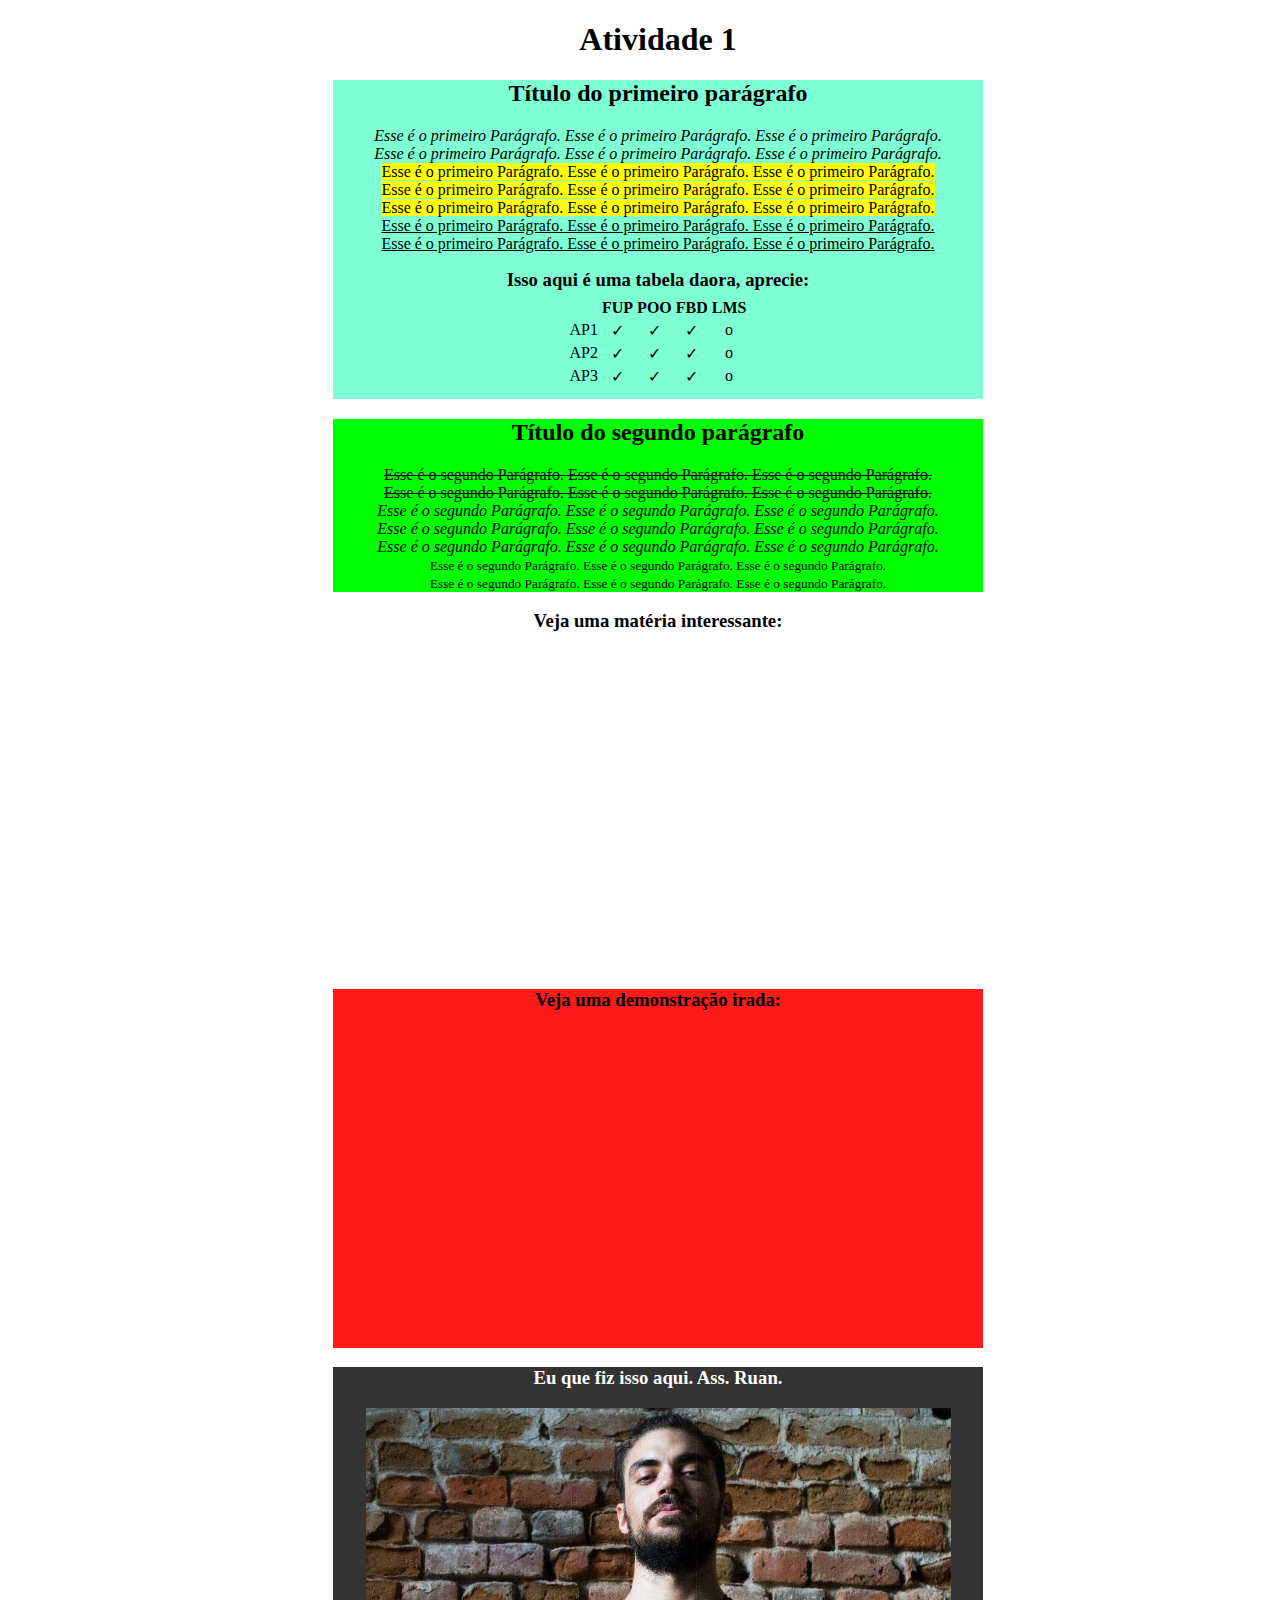
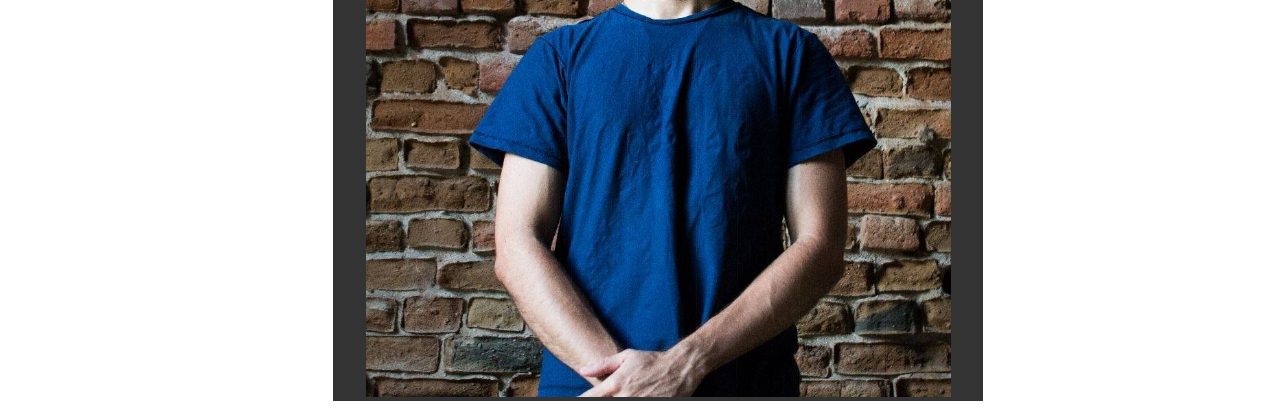
<file: Atividade1/atividade1.html>
<!DOCTYPE html>
<html>
    <head>
        <meta charset="utf-8" />
        <title>Atividade 1</title>
        <style>
            h1{
                animation: transition 1s infinite;
            }
            @keyframes transition {
                0%{
                    color: red;
                }
                50%{
                    color: yellow;
                }
                100%{
                    color: red;
                }
            }

            table{
                text-align: center;
            }
        </style>
    </head>
    <body>
        <div style="width: 1300px" align="center">
            <div>
                <h1>Atividade 1</h1>
            </div>
            <div style="width: 50%; background-color:aquamarine">
                <h2>Título do primeiro parágrafo</h2>
                <p>
                    <i>Esse é o primeiro Parágrafo. Esse é o primeiro Parágrafo. Esse é o primeiro Parágrafo. <br>
                    Esse é o primeiro Parágrafo. Esse é o primeiro Parágrafo. Esse é o primeiro Parágrafo. </i><br>
                    <mark>Esse é o primeiro Parágrafo. Esse é o primeiro Parágrafo. Esse é o primeiro Parágrafo. <br>
                    Esse é o primeiro Parágrafo. Esse é o primeiro Parágrafo. Esse é o primeiro Parágrafo. <br>
                    Esse é o primeiro Parágrafo. Esse é o primeiro Parágrafo. Esse é o primeiro Parágrafo. </mark><br>
                    <ins>Esse é o primeiro Parágrafo. Esse é o primeiro Parágrafo. Esse é o primeiro Parágrafo. <br>
                    Esse é o primeiro Parágrafo. Esse é o primeiro Parágrafo. Esse é o primeiro Parágrafo. </ins>
                </p>
                <h3 style="margin:5px">Isso aqui é uma tabela daora, aprecie:</h3>
                <table style="padding-bottom:10px">
                    <tr>
                        <th></th>
                        <th>FUP</th>
                        <th>POO</th>
                        <th>FBD</th>
                        <th>LMS</th>
                    </tr>
                    <tr>
                        <td>AP1</td>
                        <td>&#10003</td>
                        <td>&#10003</td>
                        <td>&#10003</td>
                        <td>o</td>
                    </tr>
                    <tr>
                        <td>AP2</td>
                        <td>&#10003</td>
                        <td>&#10003</td>
                        <td>&#10003</td>
                        <td>o</td>
                    </tr>
                    <tr>
                        <td>AP3</td>
                        <td>&#10003</td>
                        <td>&#10003</td>
                        <td>&#10003</td>
                        <td>o</td>
                    </tr>
                </table>
            </div>
            <div style="width: 50%; background-color: rgb(0, 255, 0); color: black; ">
                <h2>Título do segundo parágrafo</h2>
                <p>
                    <del>Esse é o segundo Parágrafo. Esse é o segundo Parágrafo. Esse é o segundo Parágrafo.<br> 
                    Esse é o segundo Parágrafo. Esse é o segundo Parágrafo. Esse é o segundo Parágrafo.</del> <br>
                    <em>Esse é o segundo Parágrafo. Esse é o segundo Parágrafo. Esse é o segundo Parágrafo. <br>
                    Esse é o segundo Parágrafo. Esse é o segundo Parágrafo. Esse é o segundo Parágrafo. <br>
                    Esse é o segundo Parágrafo. Esse é o segundo Parágrafo. Esse é o segundo Parágrafo. </em><br>
                    <small>Esse é o segundo Parágrafo. Esse é o segundo Parágrafo. Esse é o segundo Parágrafo. <br>
                    Esse é o segundo Parágrafo. Esse é o segundo Parágrafo. Esse é o segundo Parágrafo. </small>
                </p>
            </div>
            <div>
                <h3>Veja uma matéria interessante:</h3>
                <iframe width="560" height="315" src="https://www.bbc.com/teach/class-clips-video/computing-ks1-ks2-programming-a-computer-game/zn8d7nb" frameborder="0">instagram</iframe>
            </div>
            <div style="background-color: rgb(255,25,25); width: 50%;">
                <h3>Veja uma demonstração irada:</h3>
                <iframe width="560" height="315" src="https://www.youtube.com/embed/PTlCY4upzyY" frameborder="0" allow="autoplay; encrypted-media" allowfullscreen></iframe>
            </div>
            <div style="background-color: #333333; color: white; width: 50%">
                <h3>Eu que fiz isso aqui. Ass. Ruan.</h3>
                <a href="http://www.github.com/ruanrochaas"><img src="img/eu.jpg" alt="Ruan Rocha" style="width:90%;height:90%"></a>
            </div>
        </div>
    </body>
</html>
</file>
<file: Atividade3/style.css>
body{
    margin: 0;
    padding: 0;
    background-color:  rgb(245, 244, 240);
}
p{
    word-wrap: break-word;
}
h2{
    font-family: 'Lucida Sans', 'Lucida Sans Regular', 'Lucida Grande', 'Lucida Sans Unicode', Geneva, Verdana, sans-serif;
    font-size: 30px;
    color: #366789;
}
footer{
    width: 100%;
    height: 150px;
    background-image: url('https://github.com/ruanrochaas/LMS/Atividade3/gradiente.png');
    margin-top: 25px;
    margin-bottom: 0;
}
footer p{
    color: rgb(32, 32, 32);
    position: relative;
    display: flex;
    flex-direction: row;
    justify-content: center;
    align-items: center;
    margin-bottom: 0;
}
header{
    margin: 0;
    padding: 0;
    width: 15%;
    float: left;
}
header > div{
    list-style-type: none;
    margin: 0;
    padding: 0;
    width: 100%;
    overflow: hidden;
    background-color: rgba(33, 33, 33, 0.7);
}
header > div > a{
    display: block;
    color: white;
    text-align: center;
    padding: 16px;
    text-decoration: none;
}
header > div > a:hover{
    background-color: rgba(33, 33, 33, 0.8);
}
header > div > a > h1{
    font-size: 16px;
    padding: 0;
    margin: 0;
    font-weight: 100;
}
nav{
    margin: 0;
    padding: 0;
    width: 85%;
    float: right;
}
nav > ul{
    list-style-type: none;
    margin: 0;
    padding: 0;
    width: 100%;
    overflow: hidden;
    background-color: rgba(33, 33, 33, 0.7);
}
nav > ul > li{
    float: left;
}
.floatR{
    float: right;
}
nav > ul > li > a:hover{
    background-color: rgba(33, 33, 33, 0.9);
}
nav > ul > li > a{
    display: block;
    color: white;
    text-align: center;
    padding: 16px;
    text-decoration: none;
}
.cadastro{
    width: 100%;
    height: 500px;
    margin: 0;
    background-image: url("345941-PAIUME-210.jpg");
    background-size: 100%;
    background-position: center;
}
.form{
    height: 300px;
    width: 250px;
    background-color: rgba(33, 33, 33, 0.75);
    float: right;
    margin-top: 5.5%;
    margin-right: 20%;
    border-radius:5px;
    color: white;
}
.form-item{
    text-align: center;
    margin: 10px;
}
.matInic{
    height: 300px;
    width: 500px;
    float: left;
    margin-left: 20%;
    margin-top: 5.5%;
}
.div_titulo{
    position: relative;
    display: flex;
    flex-direction: row;
    justify-content: center;
    align-items: center;
}
.titulo_secao{
    text-align: center;
    align-content: center;
    width: 150px;
    padding-bottom: 5px;
    border-style: solid;
    border-width: 0px 0px 1px 0px;
    border-color: goldenrod;
}
.titulo_inic{
    color: white;
    font-size: 30px;
    margin-bottom: 10px;
}
.titulo_sec{
    font-size: 23px;
    font-weight: 600;
    margin: 0;
    padding: 0;
}
.para_tit_inic{
    color: white;
    font-size: 13px;
}
#imgArt1{
    height: 250px;
    width: 330px;
    background-image: url("AulaDeMovimento_M2.jpg");
    background-repeat: no-repeat;
    background-size: 130%;
    margin: 10px 10px 0px 10px;
}
#imgArt2{
    height: 250px;
    width: 330px;
    background-image: url("ParentKid_tablet_1920x1080.jpg");
    background-repeat: no-repeat;
    background-size: 140%;
    margin: 10px 10px 0px 10px;
}
#svgArt3{
    height: 250px;
    width: 330px;
    margin: 10px 10px 0px 10px;
}
.sec{
    height: 100px;
    width: 330px;
    margin: 0px 10px 10px 10px;
}

section h3, .sec h3{
    margin-top:10px;
    margin-bottom: 7px;
    border-style: solid;
    border-width: 0px 0px 1px 0px;
    border-color: black;
    width: 140px;
    padding-bottom: 4px; 
}
section p, .sec p{
    margin-top: 0px;
    padding: 0px;
}
.container{
    position: relative;
    display: flex;
    flex-direction: row;
    justify-content: center;
    align-items: center;
}
.art{
    width: 350px;
    height: 400px;
    margin: 10px;
    background-color: rgb(255, 254, 244);
    border-right: 1vh double rgba(200, 200, 200, 0.5);
    border-bottom: 1vh double rgba(200, 200, 200, 0.5);
    border-radius:5px;
}
.icon{
    position: relative;
    display: flex;
    flex-direction: row;
    justify-content: center;
    align-items: center;
    margin-top: 20px;
}
.icon img{
    width: 50px;
    height: 50px;
}
</file>
<file: Atividade5/style.css>
*{
    margin: 0;
    padding: 0;
}
.container{
    height: 100vh;
    width: 479px;
    overflow: hidden;
    position: relative;
}
header{
    width: 100%;
    height: 50px;
}
.tela{
    width: 100%;
    height: 100%;
    position: relative;
    transform: translateX(0);
}
.menu{
    height: 100%;
    width: 300px;
    transform: translateX(-300px);
    position: absolute;
    background-color: rgb(36, 36, 36);
    transition: .3s ease all;
    overflow: hidden;
}
.conteudo{
    height: 100%;
    width: 100%;
    transition: .3s ease all;
}
.titulo{
    float: left;
    padding: 5px;
}
.menu-bot{
    width: 50px;
    height: 50px;
    cursor: pointer;
    float: left;
}
.menu-bot img{
    width: 50px;
    height: 50px;
}
.menu-visivel1{
    transform: translateX(0px);
}
.menu-visivel2{
    transform: translateX(300px);
}
.acord{
    width: 100%;
    align-items: center;
    display: flex;
    flex-direction: row;
    flex-wrap: wrap;
    justify-content: center;
}
.acord h3{
    width: 467px;
    height: 35px;
    border: 2px solid black;
    margin: 0px 3px 3px 3px;
    border-radius: 5px;
}
.tit1{
    text-decoration: none;
    color: black;
    display: block;
    width: 100%;
    height: 100%;
    padding: 7px;
}
.p1{
    max-height: 0;
    overflow: hidden;
    width: 440px;
    transition: .3s ease all;
}
.acord .p1 p{
    padding: 0px 7px 7px 7px;
    text-align: center;
}
.aberto{
    max-height: 500px;
}
.menu h3{
    margin: 10px;
    font-size: 30px;
    color: rgb(219, 219, 219);
}
.menu ul li a{
    text-decoration: none;
    color: rgb(204, 204, 204);
    font-size: 20px;
    display: block;
    width: 100%;
    height: 100%;
    padding: 10px;
}
.menu ul li a:hover{
    background-color: gray;
}

@media screen and (min-width: 480px){
    .menu-bot{
        display: none;
    }
    .container{
        height: 100vh;
        width: 479px;
        overflow: visible;
        position: relative;
    }
    .menu{
        height: 100%;
        width: 300px;
        transform: translateX(0px);
        position: absolute;
        background-color: rgb(36, 36, 36);
        transition: .3s ease all;
        overflow: hidden;
    }
    .conteudo{
        height: 100%;
        width: 100%;
        transform: translateX(300px);
        transition: .3s ease all;
    }
}
</file>
<file: Trabalho1/style.css>
@keyframes sono{
    0%{
        transform: scale(1,1);
    }
    25%{
        transform: scale(1.2,1.2);
    }
    40%{
        transform: scale(0.9,0.9);
    }
    50%{
        transform: scale(0.9,0.9);
    }
    75%{
        transform: scale(1.2,1.2);
    }
    100%{
        transform: scale(1,1);
    }
}
@keyframes amor{
    0%{
        transform: scale(1,1);
    }
    10%{
        transform: scale(1.1,1.1);
    }
    25%{
        transform: scale(1,1);
    }
    45%{
        transform: scale(1.2,1.2);
    }
    75%{
        transform: scale(0.9,0.9);
    }
    100%{
        transform: scale(1,1);
    }
}
@keyframes frio{
    0%{
        transform: translateX(3px) rotate(-5deg);
    }
    15%{
        transform: translateX(-3px);
    }
    30%{
        transform: translateX(3px) rotate(1.5deg);
    }
}
@keyframes rodar{
    0%{
        border-left-color: aqua;
        border-right-color: rgb(30, 255, 0);
        transform: translate(0, 0) rotate(0deg);
    }
    25%{
        border-left-color: rgb(0, 255, 55);
        border-right-color: rgb(255, 230, 0);
        transform: translate(0, 350px) rotate(360deg) ;
    }
    50%{
        border-left-color: rgb(255, 0, 106);
        border-right-color: rgb(0, 217, 255);
        transform: translate(200px, 350px) rotate(1080deg) ;
    }
    75%{
        border-left-color: rgb(38, 0, 255);
        border-right-color: rgb(255, 38, 0);
        transform: translate(200px, 0) rotate(1440deg) ;
    }
    100%{
        border-left-color: aqua;
        border-right-color: rgb(30, 255, 0);
        transform: translate(0, 0) rotate(1800deg);
    }
}


*{
    margin: 0;
    padding: 0;
}
header{
    height: 80px;
}
header > h1{
    text-align: center;
    padding-top: 20px;
}
a{
    text-decoration: none;
}
.nav{
    width: 100%;
    height: 50px;
    background-color: rgb(255, 255, 255);
    border-top: 1px solid rgb(221, 221, 221);
    box-shadow: 2px 2px 2px #88888856;
}
.menu{
    height: 100%;
    width: 310px;
    margin: auto;
}
.menu > li{
    list-style: none;
}
.liSono{
    float: left;
}
.sono{
    display: block;
    width: 100px;
    height: 50px;
    border-left: 1px solid rgb(221, 221, 221);
    border-right: 1px solid rgb(221, 221, 221);
    overflow: hidden;
    transition: background-color 0.5s;
    z-index: 1; 
}
.sono > h2{
    color: rgb(240, 240, 240);
    margin: auto;
    text-align: center;
    padding: 12px 0;
}
.sono:hover{
    border: 0;
    background-color: darkblue;
    animation-name: sono;
    animation-duration: 6s;
    animation-iteration-count: infinite;
}
.sono:hover + .dropdownContentSono{
    max-height: 200px;
}
.dropdownContentSono{
    background-color: rgb(246, 246, 246);
    width: 200px;
    height: 100px;
    position: absolute;
    z-index: -1;
    max-height: 0;
    overflow: hidden;
    transition: max-height 250ms linear 0s;
}
.dropdownContentSono:hover{
    max-height: 200px;
}

.liAmor{
    float: left;
}
.amor{
    display: block;
    border-left: 1px solid rgb(221, 221, 221);
    border-right: 1px solid rgb(221, 221, 221);
    width: 100px;
    height: 50px;
    overflow: hidden;
    transition: background-color 0.5s;
}
.amor > h2{
    color: rgb(240, 240, 240);
    margin: auto;
    text-align: center;
    padding: 12px 0;
}
.amor:hover{
    border: 0;
    background-color: rgb(255, 0, 21);
    animation-name: amor;
    animation-duration: 1.5s;
    animation-iteration-count: infinite;
}
.amor:hover + .dropdownContentAmor{
    max-height: 200px;
}
.dropdownContentAmor{
    background-color: rgb(246, 246, 246);
    width: 200px;
    height: 100px;
    position: absolute;
    z-index: -1;
    max-height: 0;
    overflow: hidden;
    transition: max-height 250ms linear 0s;
}
.dropdownContentAmor:hover{
    max-height: 200px;
}

.liFrio{
    float: left;
}
.frio{
    display: block;
    border-left: 1px solid rgb(221, 221, 221);
    border-right: 1px solid rgb(221, 221, 221);
    width: 100px;
    height: 50px;
    overflow: hidden;
    transition: background-color 1s;
}
.frio:hover{
    border: 0;
    background-color: rgb(74, 219, 255);
    animation-name: frio;
    animation-duration: 0.15s;
    animation-iteration-count: infinite;
}
.frio:hover + .dropdownContentFrio{
    max-height: 200px;
}
.dropdownContentFrio{
    background-color: rgb(246, 246, 246);
    width: 200px;
    height: 100px;
    position: absolute;
    z-index: -1;
    max-height: 0;
    overflow: hidden;
    transition: max-height 250ms linear 0s;
}
.dropdownContentFrio:hover{
    max-height: 200px;
}
.frio > h2{
    color: rgb(240, 240, 240);
    margin: auto;
    text-align: center;
    padding: 12px 0;
}
.list-item{
    list-style: none;
    padding: 6px 7px;
}
.list-item > a{
    padding: 2px 7px;
    color: black;
}
.list-item > a:hover{
    background-color: rgb(206, 206, 206);
}
.latEsq{
    background: linear-gradient(to bottom left, white , rgb(248, 248, 248));
    width: 15%;
    height: 550px;
    float: left;
    position: relative;
    z-index: -2;
    box-shadow: 2px 2px 2px #88888856;
    overflow: hidden;
}
.conteudo{
    width: 70%;
    height: 550px;
    float: left;
    position: relative;
    z-index: -3;
}
.latDir{
    background: linear-gradient(to bottom right, white , rgb(248, 248, 248));
    width: 15%;
    height: 550px;
    float: right;
    position: relative;
    z-index: -2;
    box-shadow: -2px -2px 2px #88888856;
}
.centro{
    margin: auto;
    padding-top: 5px;
    width: 350px;
    height: 545px;
}
.imagem{
    width: 100px;
    height: 100px;
    border-radius: 50%;
    border: 30px solid white;
    border-left: 30px solid rgb(255, 251, 0);
    border-right: 30px solid red;
    animation-name: rodar;
    animation-duration: 1s;
    animation-iteration-count: infinite;
    animation-timing-function: linear;
}
.latDir > h2{
    text-align: center;
    font-size: 20px;
    padding: 20px;
}
.latDir > ul{
    width: 100%;
}
.latDir > ul > li{
    text-align: center;
    list-style: none;
    padding-top: 2px;
    width: 100%;
}
.latDir > ul > li > a{
    display: inline-block;
    text-align: center;
    color: black;
    padding: 7px 0px;
    width: 100%;
}
.latDir > ul > li > a:hover{
    background-color: rgb(236, 236, 236);
}
.latEsq > h2{
    text-align: center;
    font-size: 20px;
    padding: 20px;
}
.latEsq > ul{
    width: 100%;
}
.latEsq > ul > li{
    text-align: center;
    list-style: none;
    padding: 7px 0;
    width: 100%;
}
.latEsq > ul > li > a{
    display: inline-block;
    text-align: center;
    color: black;
    padding: 7px 0px;
    width: 100%;
}
.latEsq > ul > li > a:hover{
    background-color: rgb(236, 236, 236);
}
@media screen and (max-width: 600px) {
    .latEsq, .latDir, .conteudo{
        width: 100%;
    }
    header > h1{
        padding-top: 5px;
        font-size: 30px;
    }
    .latEsq{
        height: 210px;
    }
    .latDir{
        height: 500px;
    }
}
</file>
<file: Trabalho2-pt1/style.css>
*{
    margin: 0;
    padding: 0;
}
body{
    width: 100%;
}
.container{
    width: 900px;
    height: 100%;
    margin: auto;
}
.list-amig{
    width: 35%;
    height: 90vh;
    float: left;
    border-right: 1px solid rgb(200, 200, 200);
}
.conversa{
    width: 64%;
    height: 100%;
    float: right;
}
.cabecalho{
    width: 100%;
    height: 70px;
    background-color: rgb(230, 230, 230);
}
.col-esq{
    width: 35%;
    height: 100%;
    float: left;
    align-items: center;
    display: flex;
    flex-direction: row;
    flex-wrap: wrap;
    justify-content: center;
}
.col-dir{
    width: 65%;
    height: 100%;
    float: right;
    display: flex;
    align-items: center;
    justify-content: space-between;
}
.nome{
    float: left;
}
.nome-conv{
    float: left;
    margin: 5px;
}
.bot-entrar{
    float: right;
    margin: 5px;
}
.org-list-amig{
    width: 100%;
    list-style-type: none;
}
.org-list-amig > li{
    width: 100%;
    height: 70px;
}
.org-list-amig > li > a{
    width: 100%;
    height: 100%;
    display: block;
    text-decoration: none;
    align-items: center;
    display: flex;
    flex-direction: row;
    flex-wrap: wrap;
}
.org-list-amig > li > a:hover{
    background-color: rgb(240, 240, 240);
}
.org-list-amig > li > a > h2{
    margin-left: 5px;
    font-size: 22px;
}
.foto{
    float: left;
    width: 60px;
    height: 60px;
    border-radius: 50%;
    border: 2px solid rgb(60, 60, 60);
    background-size: 60px;
    background-image: url('./images/person-1824147_960_720.png');
}
.nome{
    float: left;
    color: black;
}
.msgs-conv{
    list-style-type: none;
}
.msg-tit{
    margin: 5px 5px 0px 5px;
    padding: 5px;
    border: 1px solid black;
    border-top-left-radius: 3px;
    border-top-right-radius: 3px;
    background-color: rgb(185, 185, 185);
}
.msg-txt{
    margin: 0px 5px 5px 5px;
    padding: 5px;
    border: 1px solid black;
    border-bottom-left-radius: 3px;
    border-bottom-right-radius: 3px;
    border-top: none;
}
</file>
<file: Trabalho2-pt2/style.css>
*{
    margin: 0;
    padding: 0;
}
body{
    width: 100%;
}
.container{
    width: 900px;
    height: 100%;
    margin: auto;
}
.list-amig{
    width: 35%;
    height: 90vh;
    float: left;
    border-right: 1px solid rgb(200, 200, 200);
}
.conversa{
    width: 64%;
    height: 100%;
    float: right;
}
.cabecalho{
    width: 100%;
    height: 70px;
    background-color: rgb(230, 230, 230);
}
.col-esq{
    width: 35%;
    height: 100%;
    float: left;
    align-items: center;
    display: flex;
    flex-direction: row;
    flex-wrap: wrap;
    justify-content: center;
}
.col-dir{
    width: 65%;
    height: 100%;
    float: right;
    display: flex;
    align-items: center;
    justify-content: space-between;
}
.nome{
    float: left;
}
.nome-conv{
    float: left;
    margin: 5px;
}
.bot-entrar{
    float: right;
    margin: 5px;
}
.org-list-amig{
    width: 100%;
    list-style-type: none;
}
.org-list-amig > li{
    width: 100%;
    height: 70px;
}
.org-list-amig > li > a{
    width: 100%;
    height: 100%;
    display: block;
    text-decoration: none;
    align-items: center;
    display: flex;
    flex-direction: row;
    flex-wrap: wrap;
}
.org-list-amig > li > a:hover{
    background-color: rgb(240, 240, 240);
}
.org-list-amig > li > a > h2{
    margin-left: 5px;
    font-size: 22px;
}
.foto{
    float: left;
    width: 60px;
    height: 60px;
    border-radius: 50%;
    border: 2px solid rgb(60, 60, 60);
    background-size: 60px;
    background-image: url('./images/person-1824147_960_720.png');
}
.nome{
    float: left;
    color: black;
}
.msgs-conv{
    list-style-type: none;
}
.msg-tit{
    margin: 5px 5px 0px 5px;
    padding: 5px;
    border: 1px solid black;
    border-top-left-radius: 3px;
    border-top-right-radius: 3px;
    background-color: rgb(185, 185, 185);
}
.msg-txt{
    margin: 0px 5px 5px 5px;
    padding: 5px;
    border: 1px solid black;
    border-bottom-left-radius: 3px;
    border-bottom-right-radius: 3px;
    border-top: none;
}
</file>
<file: Trabalho2-pt3/style.css>
*{
    margin: 0;
    padding: 0;
}
body{
    width: 100%;

}

.modal-container{
    width: 100%;
    height: 101vh;
    background-color: rgba(70, 70, 70, 0.5);
    position: absolute;
    display: none;
    z-index: 10;
}

.modal{
    margin: auto;
    background-color: white;
    border-radius: 5px;
}

.modal > form{
    margin: 10px;
}

.modal > form > input{
    margin-bottom: 10px;
}

.container{
    width: 900px;
    margin: auto;
}
.list-amig{
    width: 35%;
    height: 90vh;
    float: left;
    border-right: 1px solid rgb(200, 200, 200);
}
.conversa{
    width: 64%;
    height: 100%;
    float: right;
}
.cabecalho{
    width: 100%;
    height: 70px;
    background-color: rgb(230, 230, 230);
}
.col-esq{
    width: 35%;
    height: 100%;
    float: left;
    align-items: center;
    display: flex;
    flex-direction: row;
    flex-wrap: wrap;
    justify-content: center;
}
.col-dir{
    width: 65%;
    height: 100%;
    float: right;
    display: flex;
    align-items: center;
    justify-content: space-between;
}
.nome{
    float: left;
}
.nome-conv{
    float: left;
    margin: 5px;
}
.bot-entrar{
    float: right;
    margin: 5px;
}
.org-list-amig{
    width: 100%;
    list-style-type: none;
}
.org-list-amig > li{
    width: 100%;
    height: 70px;
}
.org-list-amig > li > a{
    width: 100%;
    height: 100%;
    display: block;
    text-decoration: none;
    align-items: center;
    display: flex;
    flex-direction: row;
    flex-wrap: wrap;
}
.org-list-amig > li > a:hover{
    background-color: rgb(240, 240, 240);
}
.org-list-amig > li > a > h2{
    margin-left: 5px;
    font-size: 22px;
}
.foto{
    float: left;
    width: 60px;
    height: 60px;
    border-radius: 50%;
    border: 2px solid rgb(60, 60, 60);
    background-size: 60px;
    background-image: url('./images/person-1824147_960_720.png');
}
.nome{
    float: left;
    color: black;
}
.msgs-conv{
    list-style-type: none;
}
.msg-tit{
    margin: 5px 5px 0px 5px;
    padding: 5px;
    border: 1px solid black;
    border-top-left-radius: 3px;
    border-top-right-radius: 3px;
    background-color: rgb(185, 185, 185);
}
.msg-txt{
    margin: 0px 5px 5px 5px;
    padding: 5px;
    border: 1px solid black;
    border-bottom-left-radius: 3px;
    border-bottom-right-radius: 3px;
    border-top: none;
}

.campo-msg{
    margin: 5px;
    position: absolute;
    bottom: 1%;
}

.bot-novo-grupo{
    margin: 5px;
    position: absolute;
    bottom: 1%;
}

.visivel{
    display: flex;
}

.invisivel{
    display: none;
}
</file>
